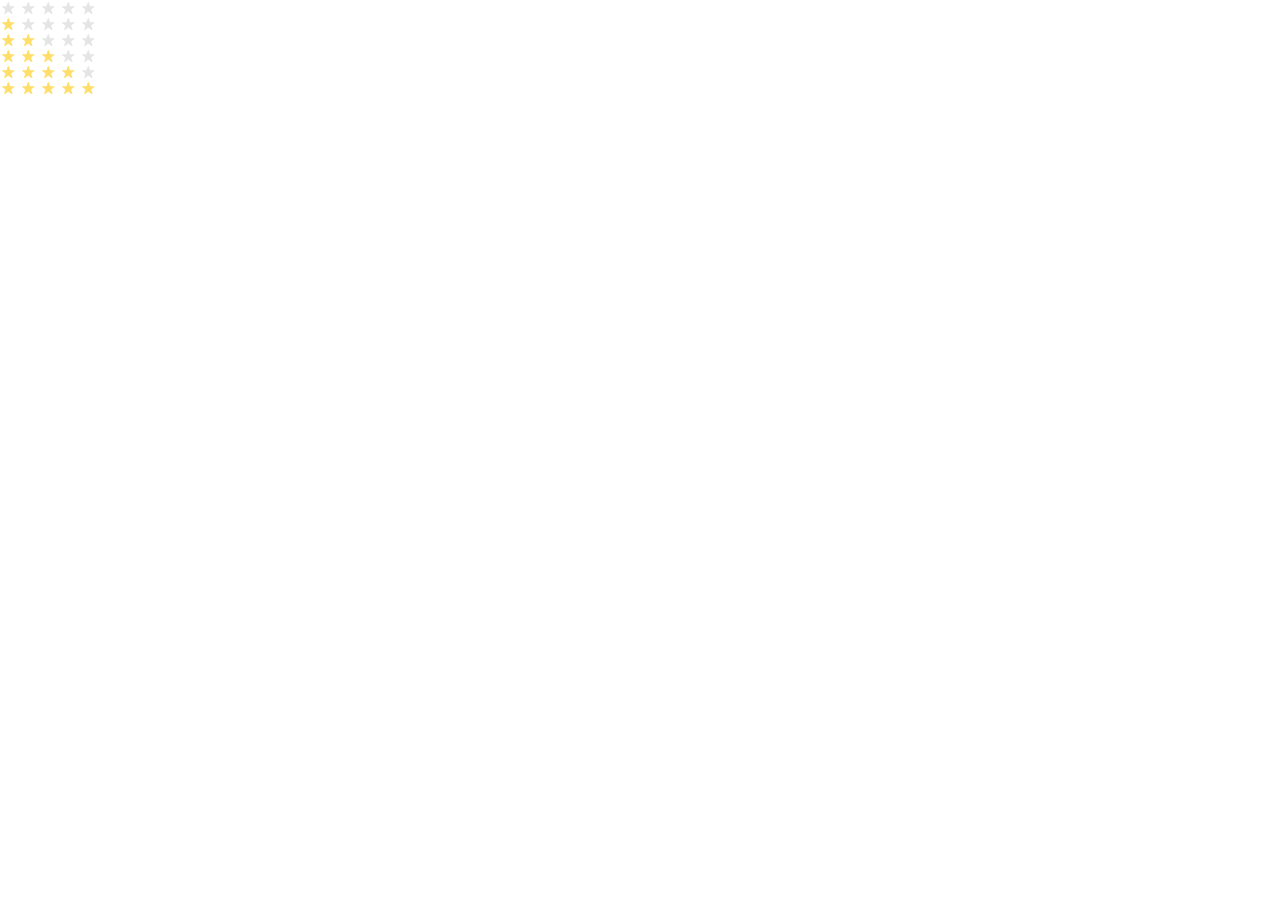
<file: index.html>
<!doctype html><html lang="en"><head><meta charset="utf-8"><meta name="viewport" content="width=device-width, user-scalable=no, initial-scale=1.0, maximum-scale=1.0, minimum-scale=1.0"><title>Stars</title><link rel="stylesheet" href="index.a5cce66c.css"></head><body> <div class="container"> <div class="group-stars"> <ul class="stars stars--0"> <li class="stars__star"></li> <li class="stars__star"></li> <li class="stars__star"></li> <li class="stars__star"></li> <li class="stars__star"></li> </ul> </div> <div class="rating-group"> <ul class="stars stars--1"> <li class="stars__star"></li> <li class="stars__star"></li> <li class="stars__star"></li> <li class="stars__star"></li> <li class="stars__star"></li> </ul> </div> <div class="rating-group"> <ul class="stars stars--2"> <li class="stars__star"></li> <li class="stars__star"></li> <li class="stars__star"></li> <li class="stars__star"></li> <li class="stars__star"></li> </ul> </div> <div class="rating-group"> <ul class="stars stars--3"> <li class="stars__star"></li> <li class="stars__star"></li> <li class="stars__star"></li> <li class="stars__star"></li> <li class="stars__star"></li> </ul> </div> <div class="rating-group"> <ul class="stars stars--4"> <li class="stars__star"></li> <li class="stars__star"></li> <li class="stars__star"></li> <li class="stars__star"></li> <li class="stars__star"></li> </ul> </div> <div class="rating-group"> <ul class="stars stars--5"> <li class="stars__star"></li> <li class="stars__star"></li> <li class="stars__star"></li> <li class="stars__star"></li> <li class="stars__star"></li> </ul> </div> </div> </body></html>
</file>
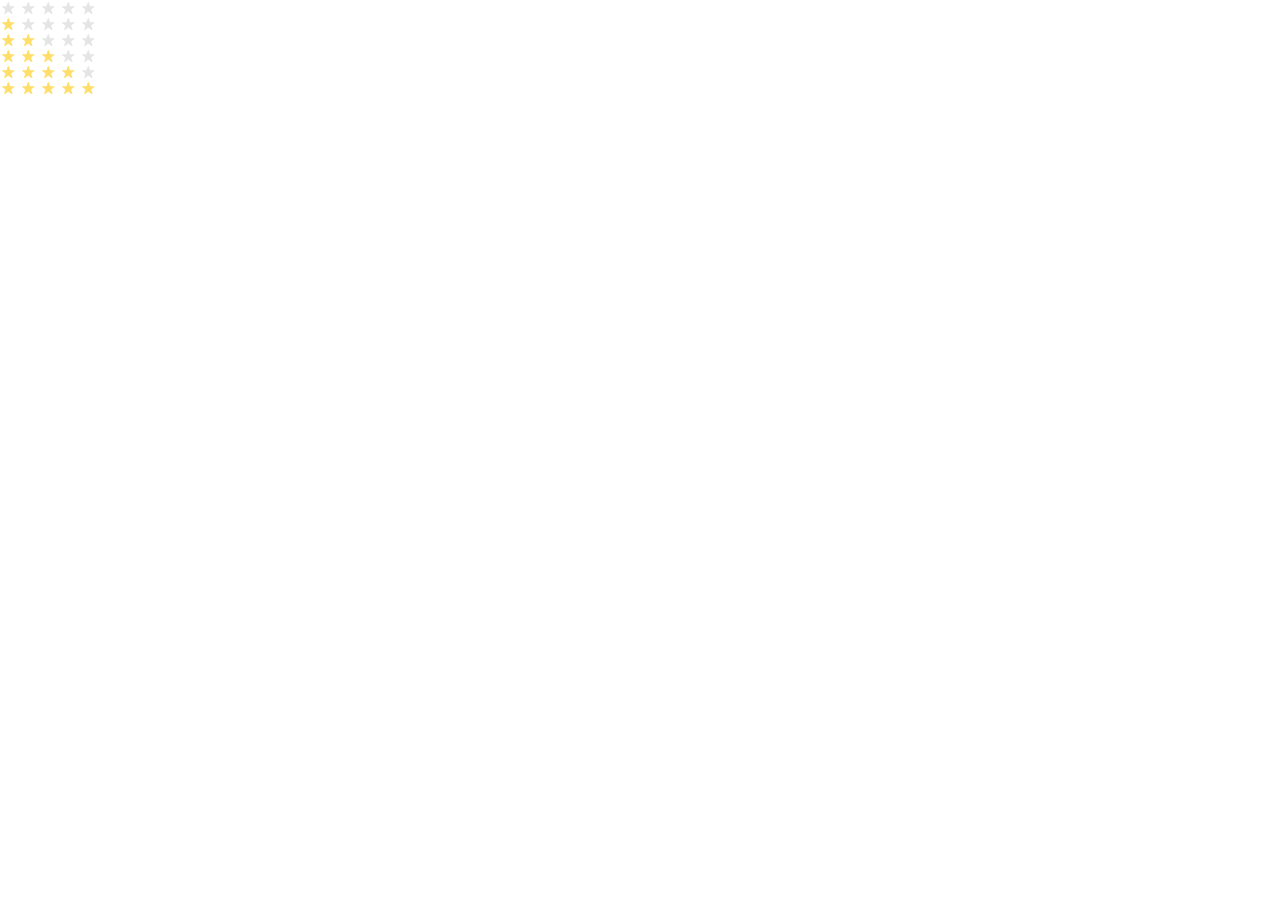
<file: src/index.html>
<!doctype html>
<html lang="en">
  <head>
    <meta charset="UTF-8" />
    <meta
      name="viewport"
      content="width=device-width, user-scalable=no, initial-scale=1.0, maximum-scale=1.0, minimum-scale=1.0"
    />
    <title>Stars</title>
    <link rel="stylesheet" href="./stars.css">
  </head>
  <body>
    <div class="stars stars--0">
      <div class="stars__star"></div>
      <div class="stars__star"></div>
      <div class="stars__star"></div>
      <div class="stars__star"></div>
      <div class="stars__star"></div>
    </div>

    <div class="stars stars--1">
      <div class="stars__star"></div>
      <div class="stars__star"></div>
      <div class="stars__star"></div>
      <div class="stars__star"></div>
      <div class="stars__star"></div>
    </div>

    <div class="stars stars--2">
      <div class="stars__star"></div>
      <div class="stars__star"></div>
      <div class="stars__star"></div>
      <div class="stars__star"></div>
      <div class="stars__star"></div>
    </div>

    <div class="stars stars--3">
      <div class="stars__star"></div>
      <div class="stars__star"></div>
      <div class="stars__star"></div>
      <div class="stars__star"></div>
      <div class="stars__star"></div>
    </div>

    <div class="stars stars--4">
      <div class="stars__star"></div>
      <div class="stars__star"></div>
      <div class="stars__star"></div>
      <div class="stars__star"></div>
      <div class="stars__star"></div>
    </div>

    <div class="stars stars--5">
      <div class="stars__star"></div>
      <div class="stars__star"></div>
      <div class="stars__star"></div>
      <div class="stars__star"></div>
      <div class="stars__star"></div>
    </div>
  </body>
</html>
</file>
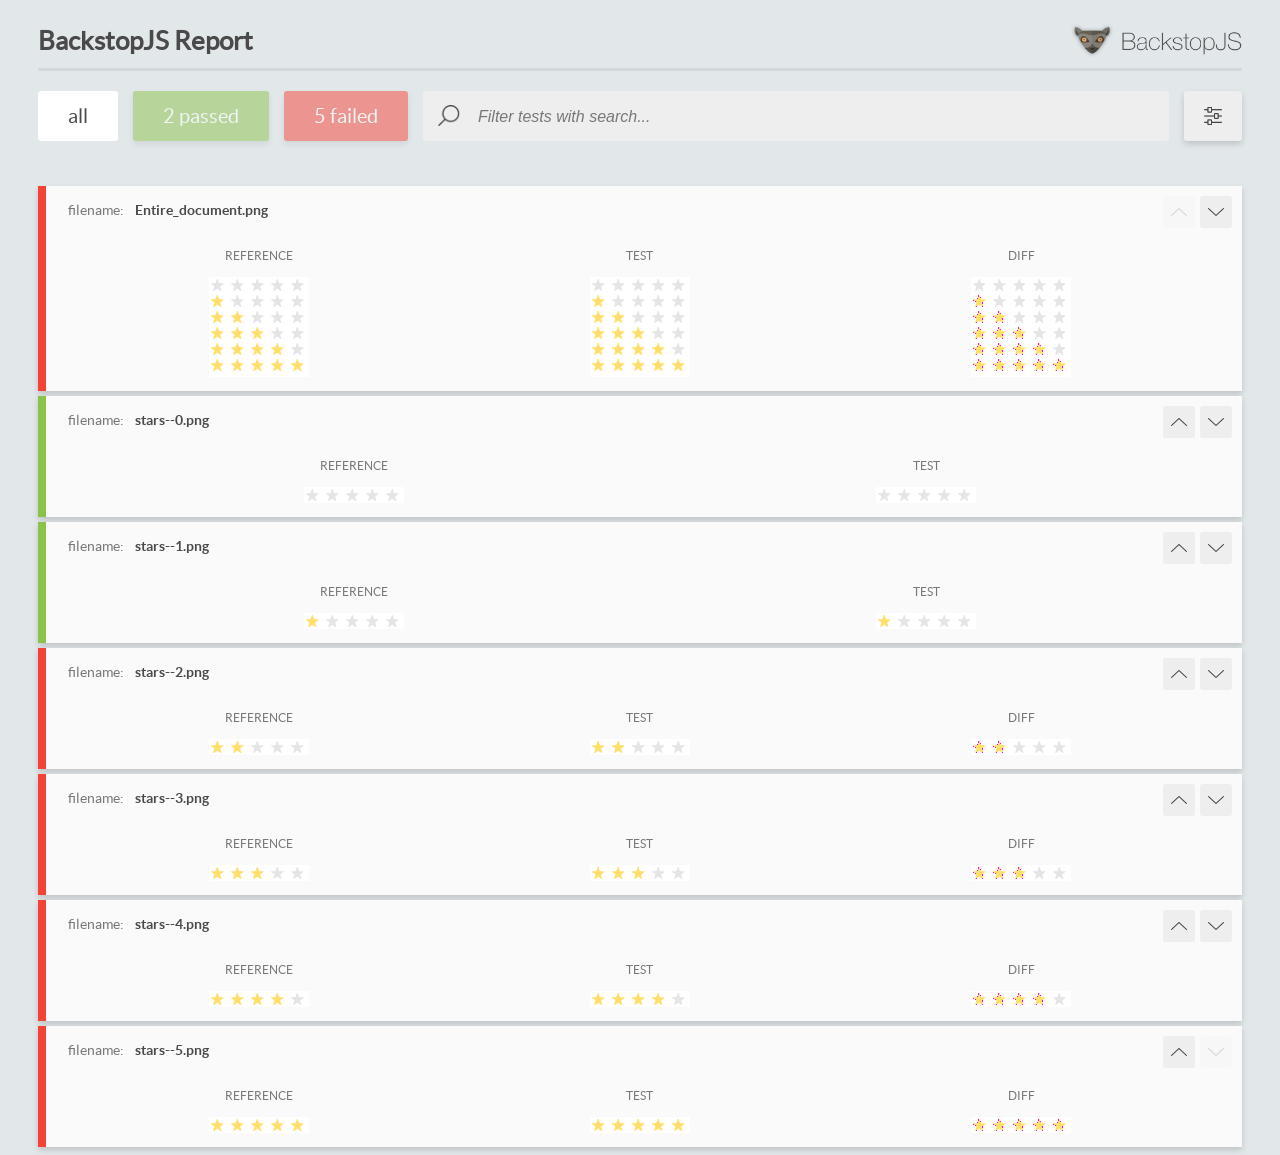
<file: report/html_report/index.html>
<!DOCTYPE html>
<html>
  <head>
    <meta charset="utf-8">
    <!-- Disable Cache -->
    <meta http-equiv="Cache-Control" content="no-cache, no-store, must-revalidate">
    <meta http-equiv="Pragma" content="no-cache">
    <meta http-equiv="Expires" content="0">

    <title>BackstopJS Report</title>

    <style>
      @font-face {
          font-family: 'latoregular';
          src: url('./assets/fonts/lato-regular-webfont.woff2') format('woff2'),
              url('./assets/fonts/lato-regular-webfont.woff') format('woff');
          font-weight: 400;
          font-style: normal;
      }
      @font-face {
          font-family: 'latobold';
          src: url('./assets/fonts/lato-bold-webfont.woff2') format('woff2'),
              url('./assets/fonts/lato-bold-webfont.woff') format('woff');
          font-weight: 700;
          font-style: normal;
      }

      .ReactModal__Body--open {
          overflow: hidden;
      }
      .ReactModal__Body--open .header {
        display: none;
      }

    </style>
  </head>
  <body style="background-color: #E2E7EA">
    <div id="root">

    </div>
    <script>
      function report (report) { // eslint-disable-line no-unused-vars
        window.tests = report;
      }
    </script>
    <script src="config.js"></script>
    <script src="index_bundle.js"></script>
  </body>
</html>
</file>
<file: index.a5cce66c.css>
body{margin:0}.stars{margin:0;padding:0;list-style:none;display:flex}.stars__star{background-image:url(star.822d561e.svg);background-position:50%;background-repeat:no-repeat;width:16px;height:16px;display:block}.stars__star:not(:last-child){margin-right:4px}.stars--1 .stars__star:nth-child(-n+1),.stars--2 .stars__star:nth-child(-n+2),.stars--3 .stars__star:nth-child(-n+3),.stars--4 .stars__star:nth-child(-n+4),.stars--5 .stars__star:nth-child(-n+5){background-image:url(star-active.edda4c43.svg)}
/*# sourceMappingURL=index.a5cce66c.css.map */
</file>
<file: src/stars.css>
body {
  margin: 0;
}

.stars {
  display: flex;
}

.stars__star {
  background-image: url(images/star.svg);
  display: block;
  width: 16px;
  height: 16px;
  background-position: center;
  background-repeat: no-repeat;
}

.stars__star:not(:last-child) {
  margin-right: 4px;
}

.stars--1 .stars__star:nth-child(-n + 1) {
  background-image: url(images/star-active.svg);
}

.stars--2 .stars__star:nth-child(-n + 2) {
  background-image: url(images/star-active.svg);
}

.stars--3 .stars__star:nth-child(-n + 3) {
  background-image: url(images/star-active.svg);
}

.stars--4 .stars__star:nth-child(-n + 4) {
  background-image: url(images/star-active.svg);
}

.stars--5 .stars__star:nth-child(-n + 5) {
  background-image: url(images/star-active.svg);
}
</file>
